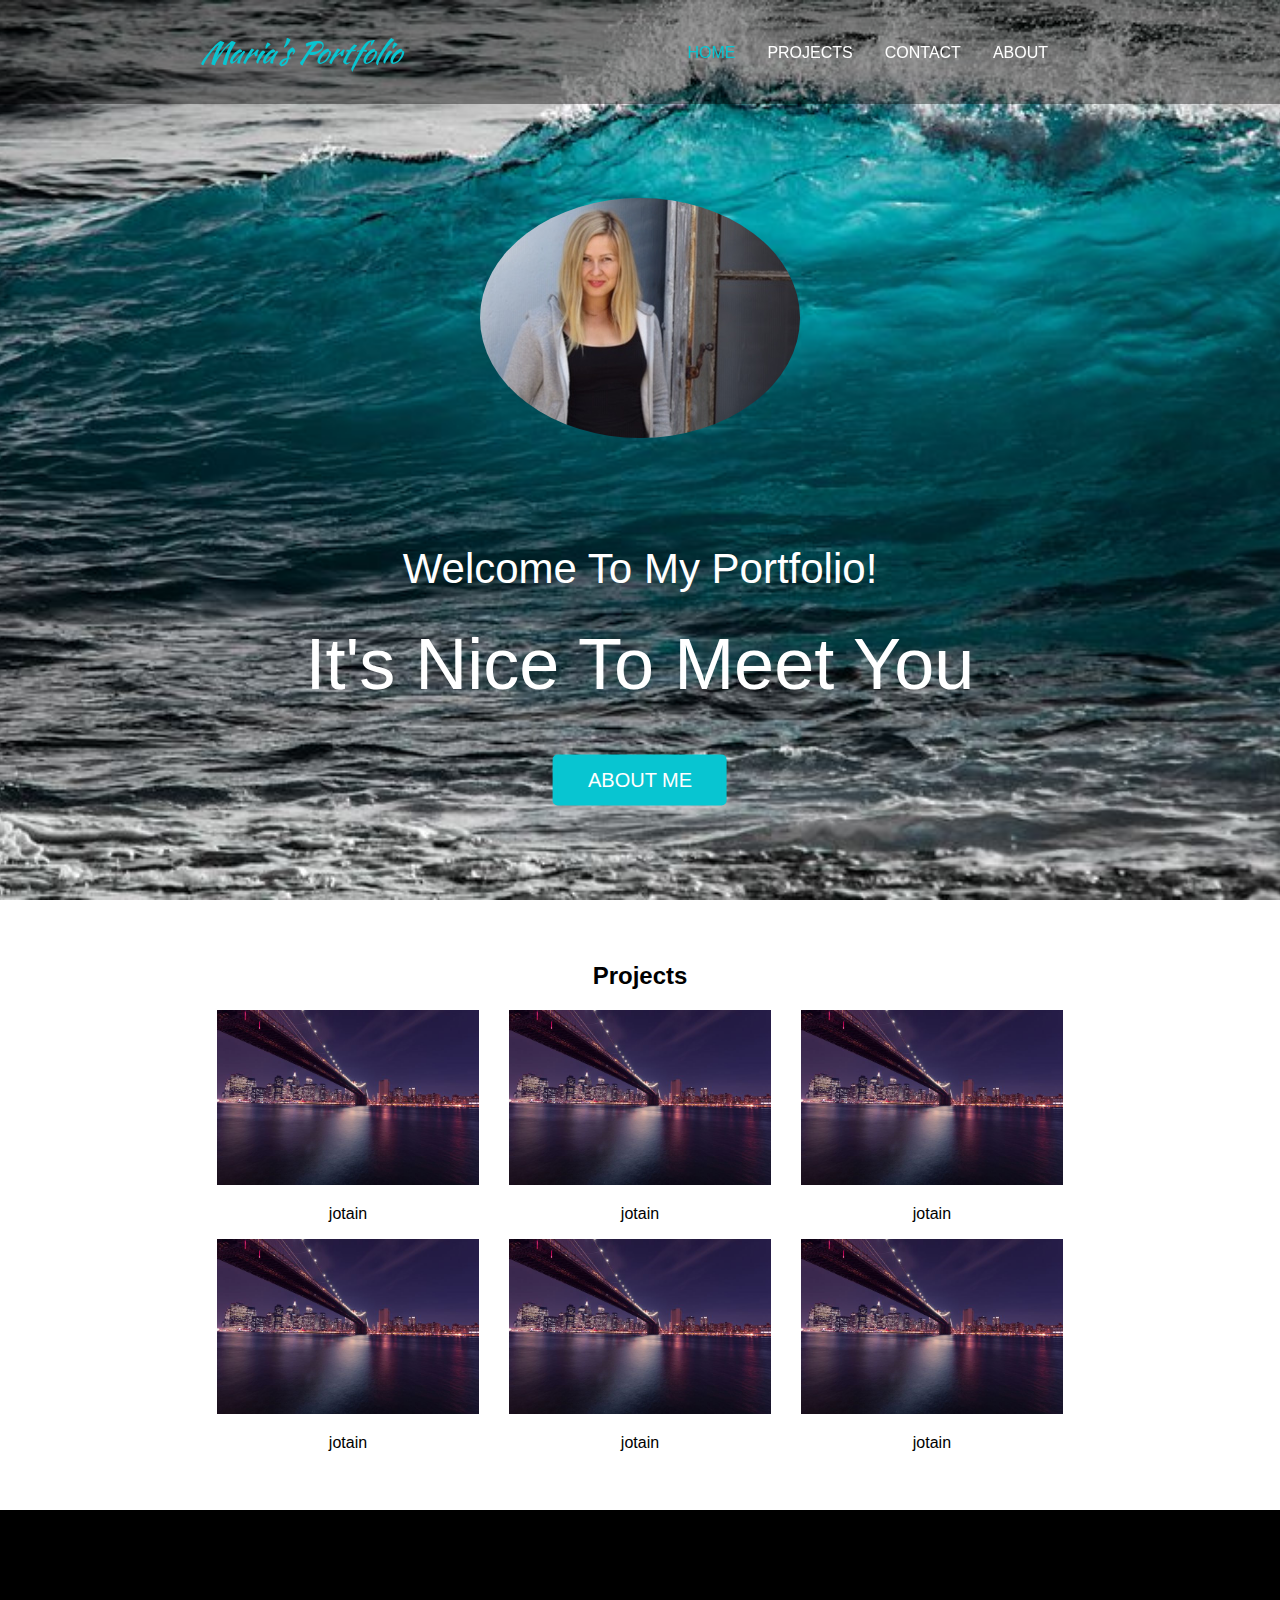
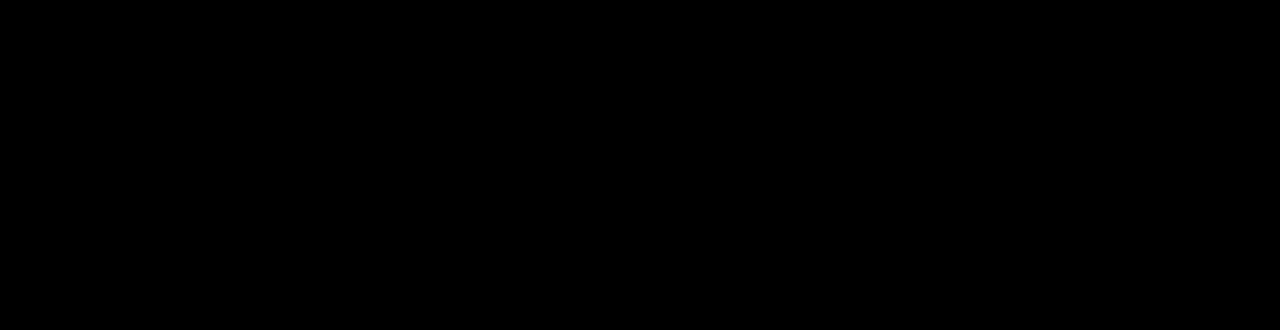
<file: index.html>
<!DOCTYPE html>
<html>

<head>
  <meta name="viewport" content="width=device-width, initial-scale=1">
  <script src="https://ajax.googleapis.com/ajax/libs/jquery/3.4.1/jquery.min.js"></script>
  <link href="https://fonts.googleapis.com/css?family=Kaushan+Script&display=swap" rel="stylesheet">
  <link rel="stylesheet" href="https://use.fontawesome.com/releases/v5.7.2/css/all.css"
    integrity="sha384-fnmOCqbTlWIlj8LyTjo7mOUStjsKC4pOpQbqyi7RrhN7udi9RwhKkMHpvLbHG9Sr" crossorigin="anonymous">
  <link rel="stylesheet" type="text/css" href="style.css" />
  <script src="scroll.js"></script>
</head>

<body>

  <div id="main-bar"></div>
  <script src="nav.js?id=index" id="nav-bar"></script>

  <div class="frontpageimg">
    <header>
      <div class="wrapper">
        <img src="pics/maria.JPG" class="rounded-circle" alt="Maria image">
        <div class="header_text">
          <div class="header1">Welcome To My Portfolio!</div>
          <div class="header2">It's Nice To Meet You</div>
          <div><button class="header_button" href="#services">About me</button></div>
        </div>
      </div>
    </header>
  </div>

  <!--Next part-->
  <div class="container">

    <h2>Projects</h2>
    <div>
      <div class="row">
        <div class="col_3"><img src="pics/new-york-city-336475__480.jpg" class="project_header_img" alt="Maria image">
          <p>jotain</p>
        </div>
        <div class="col_3"><img src="pics/new-york-city-336475__480.jpg" class="project_header_img" alt="Maria image">
          <p>jotain</p>
        </div>
        <div class="col_3"><img src="pics/new-york-city-336475__480.jpg" class="project_header_img" alt="Maria image">
          <p>jotain</p>
        </div>
      </div>
      <div class="row">
        <div class="col_3"><img src="pics/new-york-city-336475__480.jpg" class="project_header_img" alt="Maria image">
          <p>jotain</p>
        </div>
        <div class="col_3"><img src="pics/new-york-city-336475__480.jpg" class="project_header_img" alt="Maria image">
          <p>jotain</p>
        </div>
        <div class="col_3"><img src="pics/new-york-city-336475__480.jpg" class="project_header_img" alt="Maria image">
          <p>jotain</p>
        </div>
      </div>
    </div>

  </div>

  <!-- Footer -->
  <footer class="footer">
    <p>Footer</p>
  </footer>

  <!--loppu-->
  <script>

    function myNavBar() {
      var x = document.getElementById("myTopnav");
      if (x.className === "topnav") {
        x.className += " responsive";
      } else {
        x.className = "topnav";
      }
    }
  </script>

</body>

</html>
</file>
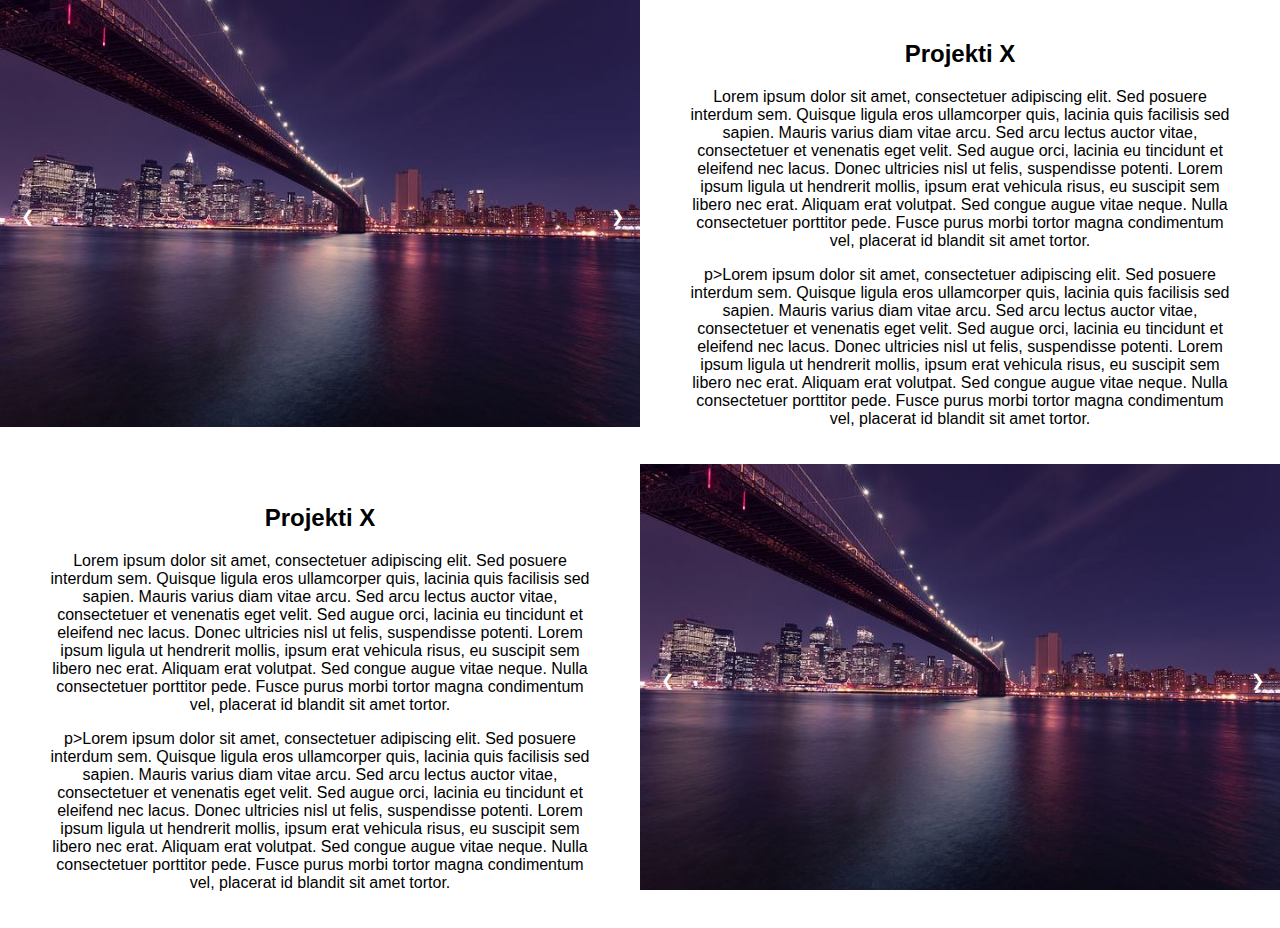
<file: carousel.html>
<!DOCTYPE html>
<html>

<head>
    <meta name="viewport" content="width=device-width, initial-scale=1">
    <link rel="stylesheet" href="https://use.fontawesome.com/releases/v5.7.2/css/all.css">
    <link rel="stylesheet" type="text/css" href="style.css" />
    <style>
* {
box-sizing: border-box
}
.mySlides1,
.mySlides2 {
display: none
}
img {
vertical-align: middle;
}
.slideshow-container {
max-width: 100%;
position: relative;
margin: auto;
}
.prev {
cursor: pointer;
position: absolute;
top: 50%;
width: auto;
padding: 16px;
margin-top: -22px;
left: 5px;
color: white;
transition: 0.6s ease;
border-radius: 0 3px 3px 0;
user-select: none;
}
.next {
right: 0;
border-radius: 3px 0 0 3px;
cursor: pointer;
position: absolute;
top: 50%;
width: auto;
padding: 16px;
margin-top: -22px;
color: white;
transition: 0.6s ease;
border-radius: 0 3px 3px 0;
user-select: none;
}
.prev:hover,
.next:hover {
background-color: rgba(0, 0, 0, 0.8);
}

.text {
color: #f2f2f2;
font-size: 15px;
padding: 8px 12px;
position: absolute;
bottom: 8px;
width: 100%;
text-align: center;
}
.numbertext {
color: #f2f2f2;
font-size: 12px;
padding: 8px 12px;
position: absolute;
top: 0;
}
.dot {
cursor: pointer;
height: 15px;
width: 15px;
margin: 0 2px;
background-color: #bbb;
border-radius: 50%;
display: inline-block;
transition: background-color 0.6s ease;
}
.active,
.dot:hover {
background-color: #717171;
}
.fa-angle-left {
color: white;
font-size: 30px;
}
.fa-chevron-right {
color: red;
font-size: 30px;
}
.fade {
-webkit-animation-name: fade;
-webkit-animation-duration: 1.5s;
animation-name: fade;
animation-duration: 1.5s;
}
@-webkit-keyframes fade {
from {
opacity: .4
}
to {
opacity: 1
}
}
@keyframes fade {
from {
opacity: .4
}
to {
opacity: 1
}
}
/* On smaller screens, decrease text size */
@media only screen and (max-width: 300px) {

.prev,
.next,
.text {
font-size: 11px
}
}
</style>
</head>

<body>

    <div class="row">
        <div class="col_2">

            <div class="slideshow-container">
                <div class="mySlides1">
                  <img src="pics/new-york-city-336475__480.jpg" class="project_img" alt="Slide 1" />
                </div>
              
                <div class="mySlides1">
                    <img src="pics/maria.JPG" class="project_img" alt="Maria image">
                </div>
              
                <div class="mySlides1">
                  <img src="pics/new-york-city-336475__480.jpg" class="project_img" alt="Slide 1" />
                </div>
              
                <a class="prev" onclick="plusSlides(-1, 0)">&#10094;</a>
                <a class="next" onclick="plusSlides(1, 0)">&#10095;</a>
              </div>

        </div>
        <div class="col_2">
            <div class="content">
                <h2>Projekti X</h2>
                <p>Lorem ipsum dolor sit amet, consectetuer adipiscing elit. Sed posuere interdum sem. Quisque ligula
                    eros
                    ullamcorper quis, lacinia quis facilisis sed sapien. Mauris varius diam vitae arcu. Sed arcu lectus
                    auctor vitae, consectetuer et venenatis eget velit. Sed augue orci, lacinia eu tincidunt et eleifend
                    nec
                    lacus. Donec ultricies nisl ut felis, suspendisse potenti. Lorem ipsum ligula ut hendrerit mollis,
                    ipsum
                    erat vehicula risus, eu suscipit sem libero nec erat. Aliquam erat volutpat. Sed congue augue vitae
                    neque. Nulla consectetuer porttitor pede. Fusce purus morbi tortor magna condimentum vel, placerat
                    id
                    blandit sit amet tortor.</p>

                p>Lorem ipsum dolor sit amet, consectetuer adipiscing elit. Sed posuere interdum sem. Quisque ligula
                eros
                ullamcorper quis, lacinia quis facilisis sed sapien. Mauris varius diam vitae arcu. Sed arcu lectus
                auctor vitae, consectetuer et venenatis eget velit. Sed augue orci, lacinia eu tincidunt et eleifend nec
                lacus. Donec ultricies nisl ut felis, suspendisse potenti. Lorem ipsum ligula ut hendrerit mollis, ipsum
                erat vehicula risus, eu suscipit sem libero nec erat. Aliquam erat volutpat. Sed congue augue vitae
                neque. Nulla consectetuer porttitor pede. Fusce purus morbi tortor magna condimentum vel, placerat id
                blandit sit amet tortor.</p>
            </div>
        </div>
    </div>

    <div class="row">
        <div class="col_2">
            <div class="content">
                <h2>Projekti X</h2>
                <p>Lorem ipsum dolor sit amet, consectetuer adipiscing elit. Sed posuere interdum sem. Quisque ligula
                    eros
                    ullamcorper quis, lacinia quis facilisis sed sapien. Mauris varius diam vitae arcu. Sed arcu lectus
                    auctor vitae, consectetuer et venenatis eget velit. Sed augue orci, lacinia eu tincidunt et eleifend
                    nec
                    lacus. Donec ultricies nisl ut felis, suspendisse potenti. Lorem ipsum ligula ut hendrerit mollis,
                    ipsum
                    erat vehicula risus, eu suscipit sem libero nec erat. Aliquam erat volutpat. Sed congue augue vitae
                    neque. Nulla consectetuer porttitor pede. Fusce purus morbi tortor magna condimentum vel, placerat
                    id
                    blandit sit amet tortor.</p>

                p>Lorem ipsum dolor sit amet, consectetuer adipiscing elit. Sed posuere interdum sem. Quisque ligula
                eros
                ullamcorper quis, lacinia quis facilisis sed sapien. Mauris varius diam vitae arcu. Sed arcu lectus
                auctor vitae, consectetuer et venenatis eget velit. Sed augue orci, lacinia eu tincidunt et eleifend nec
                lacus. Donec ultricies nisl ut felis, suspendisse potenti. Lorem ipsum ligula ut hendrerit mollis, ipsum
                erat vehicula risus, eu suscipit sem libero nec erat. Aliquam erat volutpat. Sed congue augue vitae
                neque. Nulla consectetuer porttitor pede. Fusce purus morbi tortor magna condimentum vel, placerat id
                blandit sit amet tortor.</p>
            </div>
        </div>

        <div class="col_2">

            <div class="slideshow-container">
                <div class="mySlides2">
                    <img src="pics/new-york-city-336475__480.jpg" class="project_img" alt="Slide 1" />
                </div>
              
                <div class="mySlides2">
                    <img src="pics/maria.JPG" class="project_img" alt="Maria image">
                </div>
              
                <div class="mySlides2">
                    <img src="pics/new-york-city-336475__480.jpg" class="project_img" alt="Slide 1" />
                </div>
              
                <a class="prev" onclick="plusSlides(-1, 1)">&#10094;</a>
                <a class="next" onclick="plusSlides(1, 1)">&#10095;</a>
              </div>

            </div>
            <br>
        </div>

    </div>

    <script>
        var slideIndex = [1, 1];
        var slideId = ["mySlides1", "mySlides2"]
        showSlides(1, 0);
        showSlides(1, 1);

        function plusSlides(n, no) {
            showSlides(slideIndex[no] += n, no);
        }

        function showSlides(n, no) {
            var i;
            var x = document.getElementsByClassName(slideId[no]);
            if (n > x.length) { slideIndex[no] = 1 }
            if (n < 1) { slideIndex[no] = x.length }
            for (i = 0; i < x.length; i++) {
                x[i].style.display = "none";
            }
            x[slideIndex[no] - 1].style.display = "block";
        }
    </script>

</body>

</html>

</body>
</file>
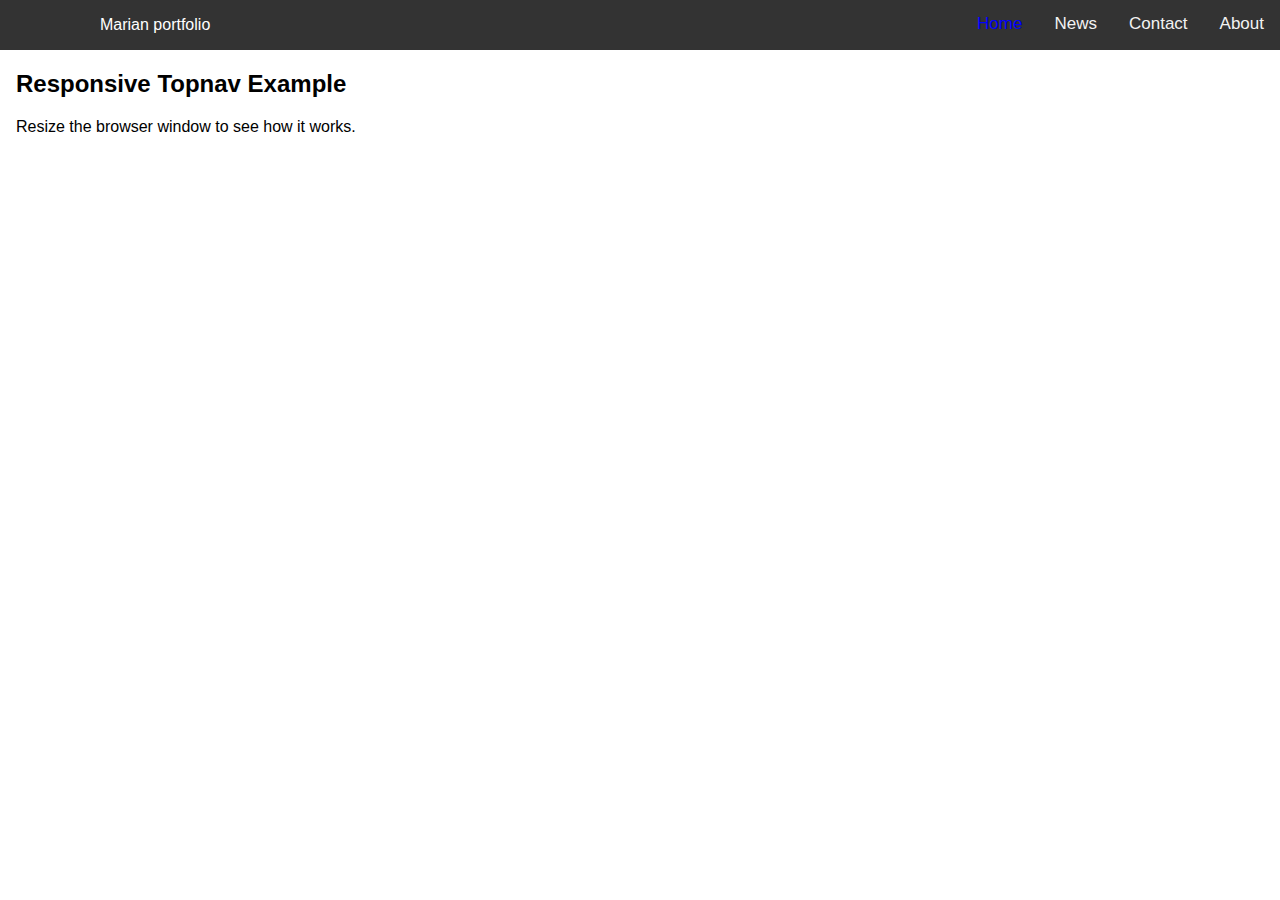
<file: nav.html>
<!DOCTYPE html>
<html>
<head>
<meta name="viewport" content="width=device-width, initial-scale=1">
<link rel="stylesheet" href="https://use.fontawesome.com/releases/v5.7.2/css/all.css" integrity="sha384-fnmOCqbTlWIlj8LyTjo7mOUStjsKC4pOpQbqyi7RrhN7udi9RwhKkMHpvLbHG9Sr" crossorigin="anonymous">

<style>
body {
  margin: 0;
  font-family: Arial, Helvetica, sans-serif;
}

.topnav {
  overflow: hidden;
  background-color: #333;
}

.topnav a {
  float: left;
  display: block;
  color: #f2f2f2;
  text-align: center;
  padding: 14px 16px;
  text-decoration: none;
  font-size: 17px;
}

.topnav p{
  margin-left: 100px;
  color: white;
  float: left;
}

.navcontent{
  float: right;
}

.topnav a:hover {
  color: red;
}

.topnav a.active {
  color: blue;
}

.topnav .icon {
  display: none;
}

@media screen and (max-width: 600px) {
  .topnav a {display: none;}
  .topnav p {
    margin-left: 10px;
  }
  .topnav a.icon {
    float: right;
    display: block;
  }
}

@media screen and (max-width: 600px) {
  .topnav.responsive {position: relative;}
  .topnav.responsive .icon {
    position: absolute;
    right: 0;
    top: 0;
  }
  .topnav.responsive a {
    float: none;
    display: block;
    text-align: left;
  }

  .topnav.responsive p {
    margin-left: 10px;
    float: none;
    display: block;
    text-align: left;
  }

  .topnav.responsive .navcontent {
    float: left;
  }

}
</style>
</head>
<body>

<div class="topnav" id="myTopnav">
  <p>Marian portfolio</p>
  <div class="navcontent">
  <a href="#home" class="active">Home</a>
  <a href="#news">News</a>
  <a href="#contact">Contact</a>
  <a href="#about">About</a>
</div>
  <a href="javascript:void(0);" class="icon" onclick="myFunction()">
    <i class="fa fa-bars"></i>
  </a>
</div>

<div style="padding-left:16px">
  <h2>Responsive Topnav Example</h2>
  <p>Resize the browser window to see how it works.</p>
</div>

<script>
function myFunction() {
  var x = document.getElementById("myTopnav");
  if (x.className === "topnav") {
    x.className += " responsive";
  } else {
    x.className = "topnav";
  }
}
</script>

</body>
</html>
</file>
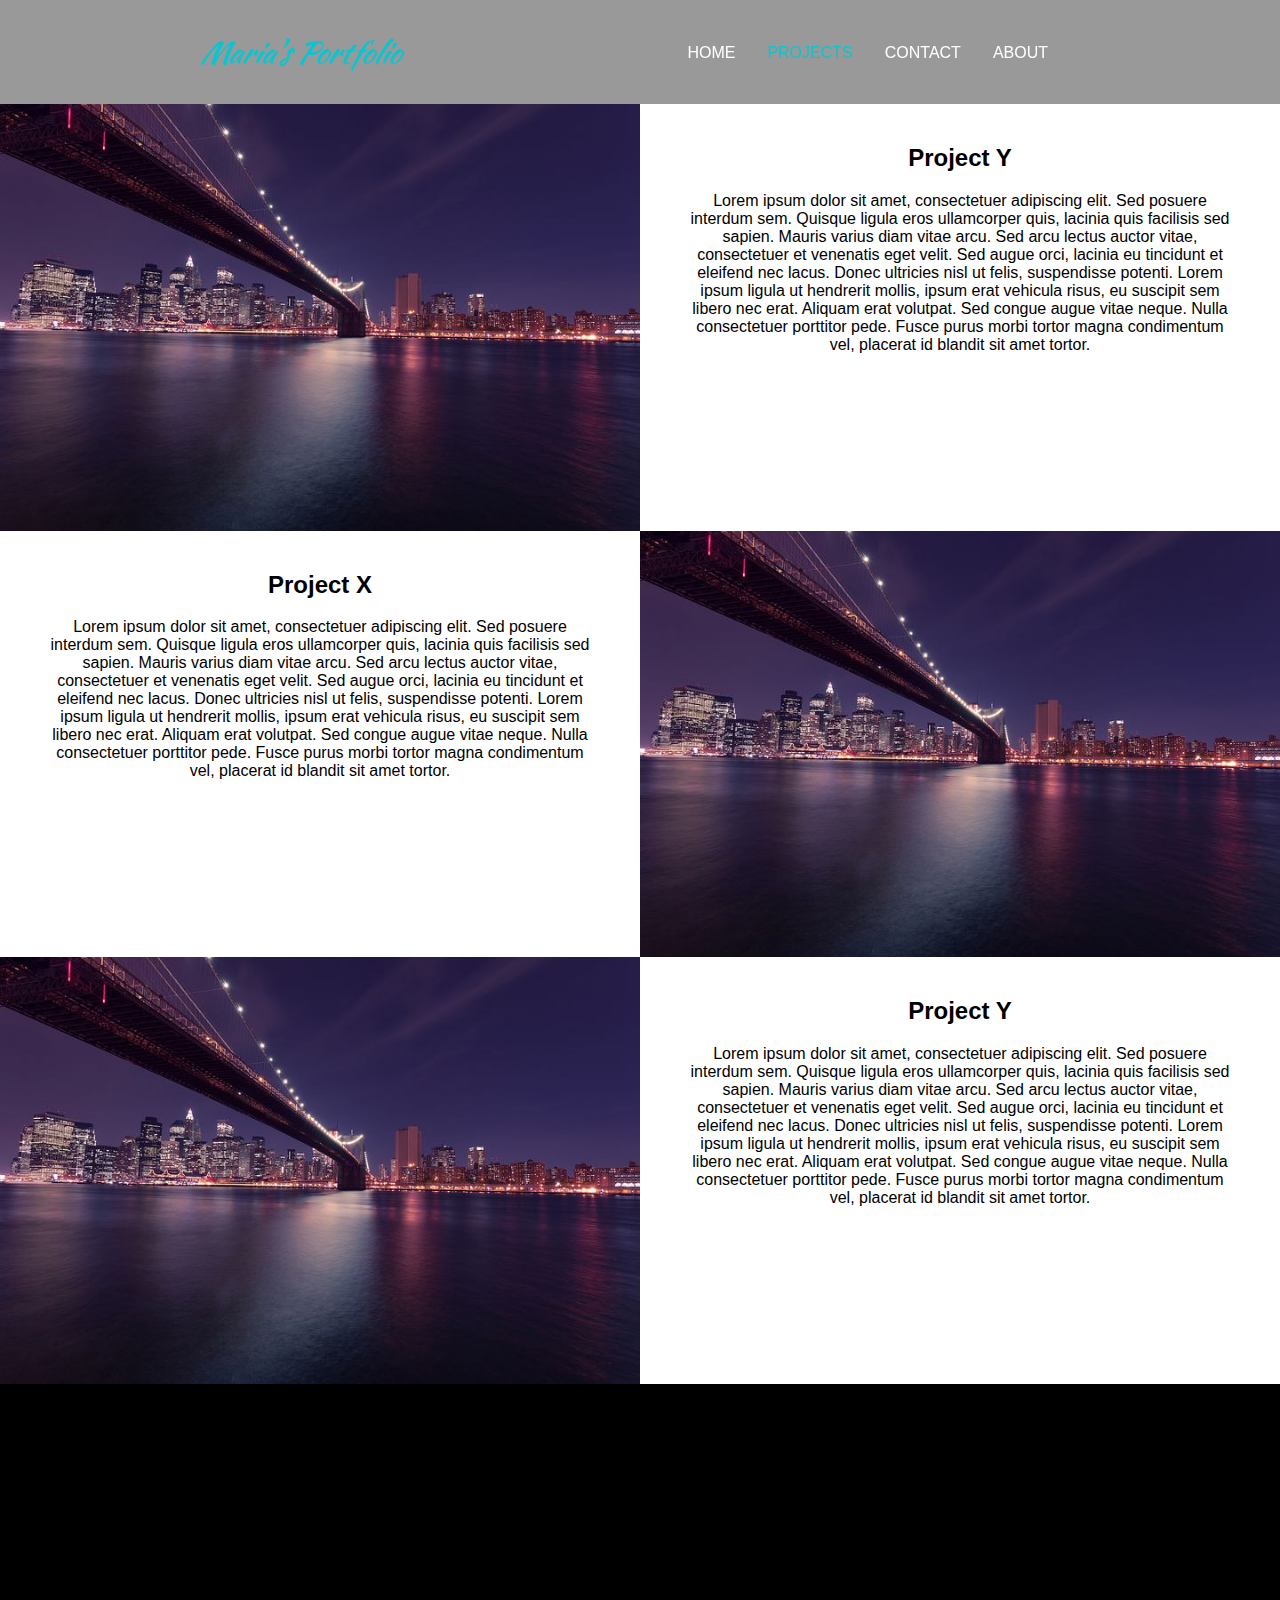
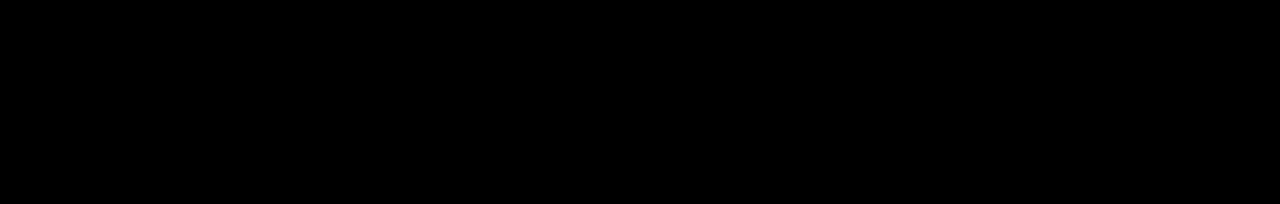
<file: projects.html>
<!DOCTYPE html>
<html>

<head>
    <meta name="viewport" content="width=device-width, initial-scale=1">
    <script src="https://ajax.googleapis.com/ajax/libs/jquery/3.4.1/jquery.min.js"></script>
    <link href="https://fonts.googleapis.com/css?family=Kaushan+Script&display=swap" rel="stylesheet">
    <link rel="stylesheet" href="https://use.fontawesome.com/releases/v5.7.2/css/all.css"
        integrity="sha384-fnmOCqbTlWIlj8LyTjo7mOUStjsKC4pOpQbqyi7RrhN7udi9RwhKkMHpvLbHG9Sr" crossorigin="anonymous">
    <link rel="stylesheet" type="text/css" href="style.css" />
    <script src="scroll.js"></script>
</head>

<body>
    <div id="main-bar"></div>
    <script src="nav.js?id=projects" id="nav-bar"></script>

    <div class="border">
        <div class="row">
            <div class="col_2">
                <img src="pics/new-york-city-336475__480.jpg" class="project_img" alt="Maria image">
            </div>
            <div class="col_2">
                <div class="content">
                <h2>Project Y</h2>
                <p>Lorem ipsum dolor sit amet, consectetuer adipiscing elit. Sed posuere interdum sem. Quisque ligula
                    eros
                    ullamcorper quis, lacinia quis facilisis sed sapien. Mauris varius diam vitae arcu. Sed arcu lectus
                    auctor
                    vitae, consectetuer et venenatis eget velit. Sed augue orci, lacinia eu tincidunt et eleifend nec
                    lacus.
                    Donec ultricies nisl ut felis, suspendisse potenti. Lorem ipsum ligula ut hendrerit mollis, ipsum
                    erat
                    vehicula risus, eu suscipit sem libero nec erat. Aliquam erat volutpat. Sed congue augue vitae
                    neque. Nulla
                    consectetuer porttitor pede. Fusce purus morbi tortor magna condimentum vel, placerat id blandit sit
                    amet
                    tortor.</p>
                </div>
            </div>
        </div>
        <div class="row">
            <div class="col_2">
                <div class="content">
                <h2>Project X</h2>
                <p>Lorem ipsum dolor sit amet, consectetuer adipiscing elit. Sed posuere interdum sem. Quisque ligula
                    eros
                    ullamcorper quis, lacinia quis facilisis sed sapien. Mauris varius diam vitae arcu. Sed arcu lectus
                    auctor
                    vitae, consectetuer et venenatis eget velit. Sed augue orci, lacinia eu tincidunt et eleifend nec
                    lacus.
                    Donec ultricies nisl ut felis, suspendisse potenti. Lorem ipsum ligula ut hendrerit mollis, ipsum
                    erat
                    vehicula risus, eu suscipit sem libero nec erat. Aliquam erat volutpat. Sed congue augue vitae
                    neque. Nulla
                    consectetuer porttitor pede. Fusce purus morbi tortor magna condimentum vel, placerat id blandit sit
                    amet
                    tortor.</p>
                </div>
            </div>
            <div class="col_2">
                <img src="pics/new-york-city-336475__480.jpg" class="project_img" alt="Maria image">
            </div>
        </div>
        <div class="row">
            <div class="col_2">
                <img src="pics/new-york-city-336475__480.jpg" class="project_img" alt="Maria image">
            </div>
            <div class="col_2">
                <div class="content">
                <h2>Project Y</h2>
                <p>Lorem ipsum dolor sit amet, consectetuer adipiscing elit. Sed posuere interdum sem. Quisque ligula
                    eros
                    ullamcorper quis, lacinia quis facilisis sed sapien. Mauris varius diam vitae arcu. Sed arcu lectus
                    auctor
                    vitae, consectetuer et venenatis eget velit. Sed augue orci, lacinia eu tincidunt et eleifend nec
                    lacus.
                    Donec ultricies nisl ut felis, suspendisse potenti. Lorem ipsum ligula ut hendrerit mollis, ipsum
                    erat
                    vehicula risus, eu suscipit sem libero nec erat. Aliquam erat volutpat. Sed congue augue vitae
                    neque. Nulla
                    consectetuer porttitor pede. Fusce purus morbi tortor magna condimentum vel, placerat id blandit sit
                    amet
                    tortor.</p>
                </div>
            </div>
        </div>

    </div>
      <!-- Footer -->
  <footer class="footer">
    <p>Footer</p>
  </footer>
</body>
</file>
<file: style.css>
body {
    margin: 0;
    padding: 0;
    background-color: white;
    color: black;
    font-family: 'Montserrat', -apple-system, BlinkMacSystemFont, 'Segoe UI', Roboto, 'Helvetica Neue', Arial, sans-serif, 'Apple Color Emoji', 'Segoe UI Emoji', 'Segoe UI Symbol', 'Noto Color Emoji';
  }
h1, h2, h3, h4{

text-align: center;
}

img{
 margin: 0 !important;
 padding: 0 !important;
}
  .header1{
    color: white;
    font-weight: lighter;
    font-size: 42px;
    padding: 0;
  }

  .header2{
    color: white;
    font-size: 72px;
    padding: 30px;
  }
  /* Navi */
  .topnav {
    overflow: hidden;
    background-color: rgba(0, 0, 0, 0.4);
    position: fixed;
    width: 100%;
    top: 0;
    margin: 0;
    transition: background-color 400ms linear;
    z-index: 1
  }

  .topnav.scrolled{
    overflow: hidden;
    background-color: black !important;
    position: fixed;
    width: 100%;
    top: 0;
    margin: 0;
    z-index: 1;
    transition: background-color 400ms linear;
  }
  
  .topnav a {
    float: left;
    display: block;
    color: white;
    text-align: center;
    padding: 14px 16px;
    text-decoration: none;
    font-size: 16px;
    text-transform: uppercase;
    transition: padding 400ms linear;
  }

  .topnav p{
    margin-left: 200px;
    font-size: 30px;
    font-style: italic;
    float: left;
    color: #08c5d1;
    font-family: 'Kaushan Script', -apple-system, BlinkMacSystemFont, 'Segoe UI', Roboto, 'Helvetica Neue', Arial, sans-serif, 'Apple Color Emoji', 'Segoe UI Emoji', 'Segoe UI Symbol', 'Noto Color Emoji';
    transition: font-size 400ms linear;
  }

  .topnav.scrolled p{
    margin-left: 200px;
    font-size: 19px;
    float: left;
    transition: font-size 400ms linear;

  }
  
  .navcontent{
    padding-top: 30px;
    margin-right: 200px;
    float: right;
    transition: padding-top 400ms linear;
  }
  
  .navcontent.scrolled{
    padding-top: 5px;
    float: right;
  }

  .topnav a:hover {
    color: red;
  }
  
  .topnav a.active {
    color: #08c5d1;;
  }
  
  .topnav .icon {
    display: none;
  }
  .fa-linkedin{
    padding-top: 18px;
    padding-left: 16px;
    color: white;
  }

  @media screen and (max-width: 600px) {

    .topnav a {display: none;}
    .topnav.scrolled a {display: none;}
    .navcontent{
      padding-top: 0px;
      margin-right: 0px;
      float: right;
    }
    .topnav p {
      margin-left: 10px;
      font-size: 16px;
      float: left;
      transition: font-size 400ms linear;
    }
    .topnav a.icon {
      float: right;
      display: block;
    }
  }
  
  @media screen and (max-width: 600px) {
    .topnav.responsive {
      position: fixed;
    background-color: black;}
    .topnav.responsive .icon {
      float: right;
      position: absolute;
      right: 0;
      top: 0;
    }
    .topnav.responsive a {
      float: none;
      position: relative;
      display: block;
      text-align: left;
    }
    .topnav.responsive p {
      margin-left: 10px;
      font-size: 16px;
      float: left;
      transition: font-size 400ms linear;
    }

    .topnav.scrolled p{
      margin-left: 10px;
      font-size: 16px;
      float: left;
      transition: font-size 400ms linear;
    }

    .topnav.responsive .navcontent {
      margin-right: 200px;
      float: left;
    }
  
  }

  .frontpageimg {
    background-image: url("pics/wave-4071758__480.jpg");
    background-size: cover;
    background-position: center;
    background-repeat: no-repeat;
    background-attachment: relative;
    width: auto;
    height: 100vh;
  }
  .wrapper{
    display: flex;
    height: 50em;
  }
  .rounded-circle{
    border-radius: 50%;
    position: absolute;
    top: 30%;
    left: 50%;
    transform: translate(-50%, -30%);
  }
  .header_text {
    text-align: center;
    position: absolute;
    top: 75%;
    left: 50%;
    margin-right: -50%;
    transform: translate(-50%, -50%) 
  }
  .header_button{
    background-color: #08c5d1;
    text-transform: uppercase;
    border-radius: 5px;
    border: 5px solid #08c5d1;
    display: inline-block;
    cursor: pointer;
    color: white;
    font-size: 20px;
    padding: 9px 30px;
    margin-top: 20px;
  }
  .header_button:hover {
    background-color: transparent;
  }
  .container{
    padding: 40px 200px;
    margin: 2px;
    position: inherit;
    display: block;
  }

  .project_header_img{
    background-size: cover;
    height: auto;
    width: 90%;
  }
  .project_img{
    background-size: cover;
    height: auto;
    width: 100%;
    display: block;
  }

  .col_2{
    position: relative;
    background-size: cover;
    float: left;
    width: 50%;
    margin: 0 !important;
    padding: 0 !important;
    text-align: center;
    display: block;
  }
  .col_3{
    float: left;
    width: 33.33%;
    margin: 0;
    padding: 0;
    text-align: center;
  }

  .row:after {
    content: "";
    display: table;
    clear: both;
  }

  .footer {
    background-color: black;
    margin: 0;
    padding: 10px;
    text-align: center;
    height: 400px;
  }
  .border{
    margin-top: 104px;
  }
  .content{
    padding: 20px 50px;
    text-align: center;
  }
</file>
